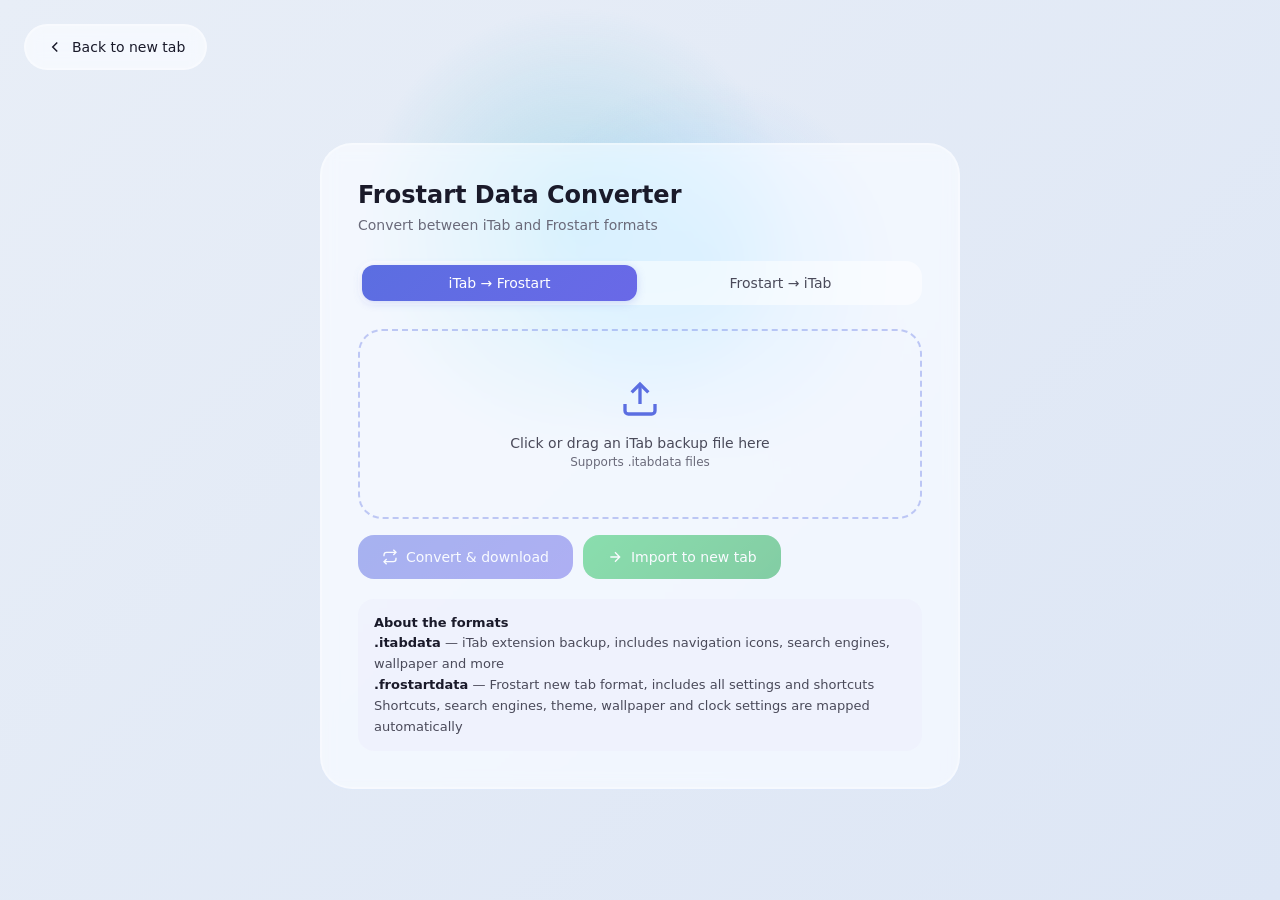
<file: converter.html>
<!DOCTYPE html>
<html lang="zh-CN">
<head>
    <meta charset="UTF-8">
    <meta name="viewport" content="width=device-width, initial-scale=1.0">
    <title data-i18n="converter.title">Frostart 数据转换工具</title>
    <!-- i18n 最早加载：内联主逻辑的动态文案依赖 I18N（独立网页，内联脚本是允许的例外） -->
    <script src="js/i18n.js"></script>
    <!--
      主题：自动跟随 Frostart 主站设置
            （扩展环境读 chrome.storage.local；纯网页读 localStorage）。

      许可：GPL-3.0，与主项目一致。
    -->
    <style>
    /* =========================================
       1. 设计令牌（与主站 tokens.css 对齐，仅保留转换工具实际用到的）
       ========================================= */
    @property --wp-c1      { syntax: '<color>'; inherits: true; initial-value: #e8eef7; }
    @property --wp-c2      { syntax: '<color>'; inherits: true; initial-value: #dde6f5; }
    @property --wp-angle   { syntax: '<angle>'; inherits: true; initial-value: 135deg; }
    @property --wp-solid   { syntax: '<color>'; inherits: true; initial-value: #e6eef7; }
    @property --blob-c1-strong { syntax: '<color>'; inherits: true; initial-value: rgba(45,136,240,0.5); }
    @property --blob-c1-soft   { syntax: '<color>'; inherits: true; initial-value: rgba(100,194,220,0.38); }
    @property --blob-c2-strong { syntax: '<color>'; inherits: true; initial-value: rgba(171,138,255,0.5); }
    @property --blob-c2-soft   { syntax: '<color>'; inherits: true; initial-value: rgba(140,200,255,0.38); }

    :root {
        --blur-amount: 8px;
        --glass-opacity: 1;
        --bg-base-alpha: 0.6;
        --saturation-amount: 150%;

        --radius-sm: 16px;
        --radius-md: 24px;
        --radius-lg: 32px;
        --radius-pill: 9999px;

        --time-fast: 0.15s;
        --time-normal: 0.3s;
        --time-slow: 0.8s;

        --easing-enter: cubic-bezier(0.2, 0.8, 0.4, 1);
        --easing-standard: cubic-bezier(0.4, 0, 0.2, 1);

        --shadow-xl: 0 16px 40px rgba(0, 0, 0, 0.15);
    }

    @media (prefers-color-scheme: light) {
        :root {
            --bg-primary: rgba(255, 255, 255, var(--bg-base-alpha));
            --bg-secondary: rgba(255, 255, 255, calc(var(--bg-base-alpha) * 0.85));
            --border-glass: 2px solid rgba(255, 255, 255, 0.3);
            --text-primary: #1a1a2a;
            --text-secondary: #4a4a5a;
            --text-muted: #6a6a7a;
            --gradient-page: linear-gradient(135deg, #D3E7FF 0%, #EAE2FF 100%);
            --blob-alpha-strong: 0.5;
            --blob-alpha-soft: 0.38;
            --accent-color: #5b6ee1;
        }
    }

    @media (prefers-color-scheme: dark) {
        :root {
            --bg-primary: rgba(28, 28, 40, var(--bg-base-alpha));
            --bg-secondary: rgba(28, 28, 40, calc(var(--bg-base-alpha) * 0.85));
            --border-glass: 2px solid rgba(255, 255, 255, 0.12);
            --text-primary: #f0f0f8;
            --text-secondary: #b8b8c8;
            --text-muted: #888898;
            --gradient-page: linear-gradient(135deg, #1a1a2e 0%, #16213e 100%);
            --blob-alpha-strong: 0.32;
            --blob-alpha-soft: 0.22;
            --accent-color: #7c8aef;
        }
    }

    /* =========================================
       2. 基础重置（与主站 base.css 对齐，仅保留必要部分）
       ========================================= */
    *, *::before, *::after {
        box-sizing: border-box;
        margin: 0;
        padding: 0;
        font-family: inherit;
    }

    html { font-size: 16px; }

    body {
        font-family: "HarmonyOS Sans SC", "PingFang SC", "Microsoft YaHei", "Noto Sans SC", system-ui, -apple-system, BlinkMacSystemFont, "Segoe UI", Roboto, "Helvetica Neue", Arial, sans-serif;
        min-height: 100vh;
        overflow-x: hidden;
        -webkit-font-smoothing: antialiased;
        -moz-osx-font-smoothing: grayscale;
        text-rendering: optimizeLegibility;
        color: var(--text-primary);
        background: var(--gradient-page);
        background-attachment: fixed;
    }

    button {
        border: none;
        background: none;
        font-family: inherit;
        cursor: pointer;
        color: inherit;
    }

    a {
        color: inherit;
        text-decoration: none;
    }

    ::selection {
        background: color-mix(in srgb, var(--accent-color) 35%, transparent);
        color: inherit;
    }

    /* =========================================
       3. 壁纸系统（与主站 base.css 对齐，简化为默认渐变 + 光斑）
       ========================================= */
    .wallpaper-layer {
        position: fixed;
        inset: 0;
        z-index: -3;
        overflow: hidden;
        background: linear-gradient(var(--wp-angle), var(--wp-c1), var(--wp-c2));
        contain: strict;
    }

    .wallpaper-layer .blob {
        position: absolute;
        border-radius: 50%;
        will-change: transform;
        animation: blob-float 22s ease-in-out infinite;
        transform: translate3d(-50%, -50%, 0);
        backface-visibility: hidden;
        perspective: 1000px;
    }

    .wallpaper-layer .blob-1 {
        width: 40vmax;
        height: 40vmax;
        background: radial-gradient(circle, var(--blob-c1-soft) 0%, transparent 60%);
        top: 25%;
        left: 45%;
        animation-delay: -3s;
    }

    .wallpaper-layer .blob-2 {
        width: 35vmax;
        height: 35vmax;
        background: radial-gradient(circle, var(--blob-c2-soft) 0%, transparent 60%);
        top: 30%;
        left: 55%;
        animation-delay: -14s;
    }

    @keyframes blob-float {
        0%, 100% { transform: translate3d(-50%, -50%, 0) scale(0.7) rotate(0deg); }
        25%      { transform: translate3d(-45%, -55%, 0) scale(0.8) rotate(8deg); }
        50%      { transform: translate3d(-55%, -45%, 0) scale(0.75) rotate(-6deg); }
        75%      { transform: translate3d(-48%, -52%, 0) scale(0.85) rotate(4deg); }
    }

    /* =========================================
       4. 玻璃效果 + 入场动画
       ========================================= */
    .glass-effect {
        background-color: var(--bg-primary);
        backdrop-filter: saturate(var(--saturation-amount)) blur(var(--blur-amount));
        -webkit-backdrop-filter: saturate(var(--saturation-amount)) blur(var(--blur-amount));
        border: var(--border-glass);
        opacity: var(--glass-opacity);
        --enter-target-opacity: var(--glass-opacity);
    }

    @keyframes enter-fade-up {
        from { opacity: 0; transform: translateY(40px); }
        to   { opacity: var(--enter-target-opacity, 1); transform: translateY(0); }
    }

    /* =========================================
       5. 转换工具专属样式（原 pages.css 全量内联）
       ========================================= */
    .converter-page {
        min-height: 100vh;
        display: flex;
        align-items: center;
        justify-content: center;
        padding: 80px 24px 48px;
    }

    .converter-back {
        position: fixed;
        top: 24px;
        left: 24px;
        display: inline-flex;
        align-items: center;
        gap: 8px;
        padding: 12px 20px;
        border-radius: var(--radius-pill);
        text-decoration: none;
        font-size: 14px;
        font-weight: 500;
        z-index: 10;
        opacity: 0;
        animation: enter-fade-up var(--time-slow) var(--easing-enter) 0.15s forwards;
    }

    .converter-back svg { width: 18px; height: 18px; }

    .converter-card {
        width: 100%;
        max-width: 640px;
        padding: 36px;
        border-radius: var(--radius-lg);
        opacity: 0;
        animation: enter-fade-up var(--time-slow) var(--easing-enter) forwards;
    }

    .converter-card h1 {
        font-size: 24px;
        font-weight: 600;
        margin-bottom: 8px;
        color: var(--text-primary);
    }

    .converter-subtitle {
        font-size: 14px;
        color: var(--text-muted);
        margin-bottom: 28px;
    }

    .converter-card .tab-nav {
        display: flex;
        gap: 6px;
        padding: 4px;
        margin-bottom: 24px;
        border-bottom: none;
        background: var(--bg-secondary);
        border-radius: var(--radius-sm);
    }

    .converter-card .tab-btn {
        flex: 1;
        padding: 10px;
        text-align: center;
        font-size: 14px;
        font-weight: 500;
        color: var(--text-secondary);
        border-radius: calc(var(--radius-sm) - 4px);
        transition: color var(--time-fast) var(--easing-standard),
                    background-color var(--time-fast) var(--easing-standard),
                    box-shadow var(--time-fast) var(--easing-standard);
    }

    .converter-card .tab-btn.active {
        color: #fff;
        background: linear-gradient(135deg, var(--accent-color), color-mix(in srgb, var(--accent-color) 70%, #8b5cf6));
        box-shadow: 0 2px 8px color-mix(in srgb, var(--accent-color) 25%, transparent);
    }

    .converter-card .tab-panel { display: none; }
    .converter-card .tab-panel.active { display: block; }

    .drop-zone {
        border: 2px dashed color-mix(in srgb, var(--accent-color) 35%, transparent);
        border-radius: var(--radius-md);
        padding: 48px 24px;
        text-align: center;
        cursor: pointer;
        margin-bottom: 16px;
        color: var(--text-secondary);
        transition: border-color var(--time-fast) var(--easing-standard),
                    background-color var(--time-fast) var(--easing-standard);
    }

    .drop-zone:hover,
    .drop-zone.dragover {
        border-color: var(--accent-color);
        background: color-mix(in srgb, var(--accent-color) 6%, transparent);
    }

    .drop-zone svg {
        width: 40px;
        height: 40px;
        color: var(--accent-color);
        margin-bottom: 12px;
    }

    .drop-zone p { font-size: 14px; color: var(--text-secondary); }
    .drop-zone .ext { font-size: 12px; color: var(--text-muted); margin-top: 4px; }

    .converter-preview {
        background: var(--bg-secondary);
        border-radius: var(--radius-sm);
        padding: 16px;
        margin-top: 16px;
        max-height: 320px;
        overflow-y: auto;
        font-size: 12px;
        line-height: 1.6;
        font-family: 'SF Mono', 'Cascadia Code', 'Consolas', monospace;
        white-space: pre-wrap;
        word-break: break-all;
        color: var(--text-secondary);
    }

    .converter-preview strong { color: var(--text-primary); }

    .converter-actions {
        display: flex;
        gap: 10px;
        margin-top: 16px;
        flex-wrap: wrap;
    }

    .converter-actions button {
        display: inline-flex;
        align-items: center;
        gap: 8px;
        padding: 14px 24px;
        border: none;
        border-radius: var(--radius-sm);
        font-size: 14px;
        font-weight: 500;
        cursor: pointer;
        font-family: inherit;
        color: var(--text-primary);
        background: var(--bg-secondary);
        transition: transform var(--time-fast) var(--easing-standard),
                    box-shadow var(--time-fast) var(--easing-standard),
                    opacity var(--time-fast) var(--easing-standard);
    }

    .converter-actions button:not(:disabled):hover { transform: translateY(-2px); }

    .converter-actions .btn-import-now {
        background: linear-gradient(135deg, #22c55e, #16a34a);
        color: #fff;
    }
    .converter-actions .btn-import-now:hover:not(:disabled) {
        box-shadow: 0 8px 20px rgba(34, 197, 94, 0.35);
    }

    .converter-actions .btn-primary {
        background: linear-gradient(135deg, var(--accent-color), color-mix(in srgb, var(--accent-color) 70%, #8b5cf6));
        color: #fff;
    }
    .converter-actions .btn-primary:hover:not(:disabled) {
        box-shadow: 0 8px 20px color-mix(in srgb, var(--accent-color) 35%, transparent);
    }

    .converter-actions button:disabled { opacity: 0.5; cursor: not-allowed; }
    .converter-actions button:not(:disabled):active { transform: scale(0.85); }
    .converter-actions svg { width: 16px; height: 16px; }

    .converter-info {
        background: color-mix(in srgb, var(--accent-color) 6%, var(--bg-secondary));
        border-radius: var(--radius-sm);
        padding: 14px 16px;
        font-size: 13px;
        color: var(--text-secondary);
        line-height: 1.6;
        margin-top: 20px;
    }
    .converter-info strong { color: var(--text-primary); }

    /* Toast */
    #toast.toast {
        position: fixed;
        bottom: 32px;
        left: 50%;
        top: auto;
        transform: translateX(-50%) translateY(80px);
        padding: 12px 24px;
        border-radius: var(--radius-pill);
        font-size: 14px;
        font-weight: 500;
        color: #fff;
        background: color-mix(in srgb, var(--text-primary) 85%, transparent);
        backdrop-filter: blur(12px);
        -webkit-backdrop-filter: blur(12px);
        border: none;
        box-shadow: var(--shadow-xl);
        z-index: 999;
        pointer-events: none;
        opacity: 0;
        transition: opacity var(--time-normal) var(--easing-enter),
                    transform var(--time-normal) var(--easing-enter);
    }
    #toast.toast.show {
        opacity: 1;
        transform: translateX(-50%) translateY(0);
    }
    #toast.toast.error {
        background: rgba(217, 69, 69, 0.92);
    }

    /* 无障碍：尊重减少动画偏好 */
    @media (prefers-reduced-motion: reduce) {
        *, *::before, *::after {
            animation-duration: 0.01ms !important;
            animation-iteration-count: 1 !important;
            transition-duration: 0.01ms !important;
        }
    }
    </style>
</head>
<body>
    <!-- 壁纸层：默认渐变光斑（与主站一致） -->
    <div class="wallpaper-layer" aria-hidden="true">
        <div class="blob blob-1"></div>
        <div class="blob blob-2"></div>
    </div>

    <!-- 返回按钮：仅作为扩展页面打开时才有意义；独立网页打开时点击会 404，无副作用。
         文字包 span，避免 data-i18n 的 textContent 覆盖掉 svg -->
    <a href="newtab.html" class="converter-back glass-effect" data-i18n-title="page.backToNewTabTitle" title="返回新标签页">
        <svg viewBox="0 0 24 24" fill="none" stroke="currentColor" stroke-width="2"><polyline points="15 18 9 12 15 6"/></svg>
        <span data-i18n="page.backToNewTab">返回新标签页</span>
    </a>

    <div class="converter-page">
        <div class="converter-card glass-effect">
            <h1 data-i18n="converter.h1">Frostart 数据转换</h1>
            <p class="converter-subtitle" data-i18n="converter.subtitle">在 iTab 和 Frostart 格式之间互相转换</p>

            <nav class="tab-nav" role="tablist">
                <button class="tab-btn active" data-ctab="import" role="tab">iTab → Frostart</button>
                <button class="tab-btn" data-ctab="export" role="tab">Frostart → iTab</button>
            </nav>

            <!-- 导入面板 -->
            <div class="tab-panel active" data-cpanel="import">
                <div class="drop-zone" id="itab-drop">
                    <svg viewBox="0 0 24 24" fill="none" stroke="currentColor" stroke-width="2">
                        <path d="M21 15v4a2 2 0 0 1-2 2H5a2 2 0 0 1-2-2v-4"></path>
                        <polyline points="17 8 12 3 7 8"></polyline>
                        <line x1="12" y1="3" x2="12" y2="15"></line>
                    </svg>
                    <p data-i18n="converter.dropItab">点击或拖拽 iTab 备份文件到这里</p>
                    <p class="ext" data-i18n="converter.itabExt">支持 .itabdata 格式</p>
                    <input type="file" id="itab-input" accept=".itabdata,.json" style="display:none;">
                </div>
                <div class="converter-preview" id="import-preview" style="display:none;"></div>
                <div class="converter-actions">
                    <button class="btn-primary" id="convert-btn" disabled>
                        <svg viewBox="0 0 24 24" fill="none" stroke="currentColor" stroke-width="2"><polyline points="17 1 21 5 17 9"/><path d="M3 11V9a4 4 0 0 1 4-4h14"/><polyline points="7 23 3 19 7 15"/><path d="M21 13v2a4 4 0 0 1-4 4H3"/></svg>
                        <span data-i18n="converter.convertDownload">转换并下载</span>
                    </button>
                    <button class="btn-import-now" id="import-now-btn" disabled>
                        <svg viewBox="0 0 24 24" fill="none" stroke="currentColor" stroke-width="2"><path d="M5 12h14M12 5l7 7-7 7"/></svg>
                        <span data-i18n="converter.importNow">导入到新标签页</span>
                    </button>
                </div>
            </div>

            <!-- 导出面板 -->
            <div class="tab-panel" data-cpanel="export">
                <div class="drop-zone" id="frostart-drop">
                    <svg viewBox="0 0 24 24" fill="none" stroke="currentColor" stroke-width="2">
                        <path d="M21 15v4a2 2 0 0 1-2 2H5a2 2 0 0 1-2-2v-4"></path>
                        <polyline points="17 8 12 3 7 8"></polyline>
                        <line x1="12" y1="3" x2="12" y2="15"></line>
                    </svg>
                    <p data-i18n="converter.dropFrostart">点击或拖拽 Frostart 备份文件</p>
                    <p class="ext" data-i18n="converter.frostartExt">支持 .frostartdata 格式</p>
                    <input type="file" id="frostart-input" accept=".frostartdata,.json" style="display:none;">
                </div>
                <div class="converter-actions" style="margin-top:0;">
                    <button id="export-current-btn">
                        <svg viewBox="0 0 24 24" fill="none" stroke="currentColor" stroke-width="2"><path d="M21 15v4a2 2 0 0 1-2 2H5a2 2 0 0 1-2-2v-4"/><polyline points="7 10 12 15 17 10"/><line x1="12" y1="15" x2="12" y2="3"/></svg>
                        <span data-i18n="converter.exportCurrent">从当前新标签页导出</span>
                    </button>
                </div>
                <div class="converter-preview" id="export-preview" style="display:none;"></div>
                <div class="converter-actions">
                    <button class="btn-primary" id="export-itab-btn" disabled>
                        <svg viewBox="0 0 24 24" fill="none" stroke="currentColor" stroke-width="2"><polyline points="17 1 21 5 17 9"/><path d="M3 11V9a4 4 0 0 1 4-4h14"/><polyline points="7 23 3 19 7 15"/><path d="M21 13v2a4 4 0 0 1-4 4H3"/></svg>
                        <span data-i18n="converter.convertToItab">转换为 iTab 格式</span>
                    </button>
                </div>
            </div>

            <div class="converter-info" data-i18n-html="converter.info">
                <strong>格式说明</strong><br>
                <strong>.itabdata</strong> — iTab 插件备份格式，包含导航图标、搜索引擎、壁纸等<br>
                <strong>.frostartdata</strong> — Frostart 新标签页格式，包含全部设置与快捷方式<br>
                转换时会自动映射快捷方式、搜索引擎、主题、壁纸、时钟设置等
            </div>
        </div>
    </div>

    <div class="toast" id="toast"></div>

    <script>
/* =========================================
   Frostart 数据转换工具主逻辑
   ========================================= */

/* 文案：优先用 js/i18n.js 的 I18N；
   本页也支持脱离 js/ 目录当单文件打开，此时 I18N 不存在，
   用下面这份内联中文兜底（静态 HTML 的中文默认内容会自然保留） */
const T = (window.I18N && typeof window.I18N.t === 'function')
    ? window.I18N.t.bind(window.I18N)
    : (function () {
        const fallback = {
            'converter.unnamed': '未命名',
            'converter.statsImport': '{n} 个快捷方式，{m} 个自定义引擎',
            'converter.importPreviewTitle': '转换预览',
            'converter.shortcutList': '快捷方式列表:',
            'converter.parseOk': '解析成功~ {stats}',
            'converter.parseFailed': '文件解析失败：',
            'converter.downloadedFrostart': '已下载 .frostartdata 文件',
            'converter.importedJump': '已导入~ 正在跳转到新标签页…',
            'converter.statsExport': '{n} 个快捷方式',
            'converter.exportPreviewTitle': '数据预览',
            'converter.shortcutsLabel': '快捷方式：',
            'converter.noData': '当前没有存储的数据哦',
            'converter.dataRead': '已读取当前数据~',
            'converter.downloadedItab': '已下载 .itabdata 文件~'
        };
        return function (key, vars) {
            let s = fallback[key] != null ? fallback[key] : key;
            if (vars) s = s.replace(/\{(\w+)\}/g, function (_, name) {
                return vars[name] != null ? vars[name] : '{' + name + '}';
            });
            return s;
        };
    })();

/* Frostart 默认设置（与 settings.js defaultSettings 手动对齐）
   ⚠️ 修改 settings.js 的 defaultSettings 后需同步更新此处。 */
const FROSTART_DEFAULTS = {
    theme: 'auto',
    lang: 'auto',
    accentColor: '#5f96f2',
    blur: 8,
    opacity: 100,
    saturation: 150,
    iconSize: 72,
    borderRadius: 24,
    iconBgOpacity: -1,
    shortcutGap: 24,
    shortcutNameSize: 13,
    customFont: '',
    clockFont: '',
    clockColor: '',
    dateColor: '',
    shortcutNameColor: '',
    searchTextColor: '',
    searchPlaceholderColor: '',
    clockSize: 100,
    searchWidth: 650,
    contentPosition: 18,
    iconMaxWidth: 960,
    iconMaxWidthUnit: 'px',
    timeFormat: 24,
    showSeconds: false,
    showWeek: true,
    showLunar: false,
    wallpaperMode: 'gradient',
    wallpaperImage: '',
    wallpaperColor: '#e6eef7',
    wallpaperMask: 20,
    wallpaperBlur: 0,
    gradientColor1: '#e8eef7',
    gradientColor2: '#dde6f5',
    gradientAngle: 135,
    blobColor1: '',
    blobColor2: '',
    linkAccentToBlob: true,
    kaomoji: true,
    searchEngine: 'google',
    customEngines: [],
    searchInNewTab: false,
    openInNewTab: true,
    shortcuts: []
};

let itabData = null;
let frostartData = null;

/* =========================================
   工具函数
   ========================================= */
function showToast(msg, isError) {
    const toast = document.getElementById('toast');
    toast.textContent = msg;
    toast.className = 'toast show' + (isError ? ' error' : '');
    setTimeout(() => toast.classList.remove('show'), 3000);
}

function downloadFile(filename, content) {
    const blob = new Blob([JSON.stringify(content, null, 2)], { type: 'application/json' });
    const url = URL.createObjectURL(blob);
    const a = document.createElement('a');
    a.href = url;
    a.download = filename;
    a.click();
    URL.revokeObjectURL(url);
}

/* 转义导入数据中的不可信字段，防止通过 innerHTML 触发 XSS。
   导入的 iTab / Frostart 备份文件可由攻击者构造，name/url 必须当作用户输入处理。 */
function escapeHtml(text) {
    const div = document.createElement('div');
    div.textContent = String(text == null ? '' : text);
    return div.innerHTML;
}

/* =========================================
   存储适配 
   主站 SettingsManager 在扩展环境用 chrome.storage.local，
   纯网页环境降级到 localStorage。转换工具必须使用同一份存储，
   否则"导出当前数据"读不到、"立即导入"写了主站看不到。
   ========================================= */
function isExtensionEnv() {
    return typeof chrome !== 'undefined' && chrome.storage && chrome.storage.local;
}

function readFrostartSettings() {
    return new Promise((resolve) => {
        if (isExtensionEnv()) {
            chrome.storage.local.get(['frostartSettings'], (result) => {
                resolve((result && result.frostartSettings) || null);
            });
        } else {
            try {
                const raw = localStorage.getItem('frostartSettings');
                resolve(raw ? JSON.parse(raw) : null);
            } catch (e) { resolve(null); }
        }
    });
}

function writeFrostartSettings(settings) {
    return new Promise((resolve) => {
        if (isExtensionEnv()) {
            chrome.storage.local.set({
                frostartSettings: settings,
                frostartSettings_backup: settings
            }, () => resolve());
            try {
                localStorage.setItem('frostartSettings', JSON.stringify(settings));
            } catch (e) { /* 忽略 */ }
        } else {
            try {
                localStorage.setItem('frostartSettings', JSON.stringify(settings));
                localStorage.setItem('frostartSettings_backup', JSON.stringify(settings));
            } catch (e) { /* 配额超限忽略，调用方已下载文件兜底 */ }
            resolve();
        }
    });
}

/* =========================================
   Tab 切换
   ========================================= */
document.querySelectorAll('[data-ctab]').forEach(btn => {
    btn.addEventListener('click', () => {
        document.querySelectorAll('[data-ctab]').forEach(b => b.classList.remove('active'));
        document.querySelectorAll('[data-cpanel]').forEach(p => p.classList.remove('active'));
        btn.classList.add('active');
        document.querySelector(`[data-cpanel="${btn.dataset.ctab}"]`).classList.add('active');
    });
});

/* =========================================
   iTab → Frostart 转换
   ========================================= */
function convertItabToFrostart(itab) {
    const base = itab.baseConfig || {};
    const nav = itab.navConfig || [];

    const shortcuts = [];
    let id = 1;
    nav.forEach(group => {
        (group.children || []).forEach(item => {
            if (item.url) {
                shortcuts.push({
                    id: id++,
                    name: item.name || T('converter.unnamed'),
                    url: item.url,
                    icon: item.src || ''
                });
            }
        });
    });

    const engineMap = {
        google: 'google',
        bing: 'bing',
        baidu: 'baidu',
        duckduckgo: 'duckduckgo',
        sogou: 'sougou', so360: null,
        yahoo: 'yahoo',
        bilibili: 'bilibili',
        zhihu: 'zhihu',
        weibo: 'weibo',
        douban: 'douban',
        xiaohongshu: 'xiaohongshu', xhs: 'xiaohongshu',
        douyin: 'douyin',
        toutiao: 'toutiao',
        taobao: 'taobao',
        jd: 'jd', jingdong: 'jd',
        github: 'github',
        googlescholar: 'googlescholar', scholar: 'googlescholar'
    };
    let searchEngine = 'google';
    const customEngines = [];
    const itabEngines = base.searchEngine || [];
    const useSearch = base.useSearch || '';

    const mappedToBuiltin = new Set(
        Object.entries(engineMap).filter(([, v]) => v).map(([k]) => k)
    );
    if (mappedToBuiltin.has(useSearch)) {
        searchEngine = engineMap[useSearch];
    }

    itabEngines.forEach(en => {
        if (mappedToBuiltin.has(en.key)) {
            if (useSearch === en.key) searchEngine = engineMap[en.key];
            return;
        }
        if (en.href) {
            const cid = 'custom_' + en.key;
            customEngines.push({
                id: cid,
                name: en.title || en.key,
                url: en.href
            });
            if (useSearch === en.key) searchEngine = cid;
        }
    });

    const themeMode = base.theme?.mode || 'light';
    const wp = base.wallpaper || {};
    let wallpaperMode = 'gradient';
    if (wp.type === 4 && wp.src) wallpaperMode = 'image';
    if (wp.type === 1) wallpaperMode = 'solid';

    const time = base.time || {};
    const icon = base.icon || {};

    const fromItab = {
        theme: themeMode === 'dark' ? 'dark' : 'light',
        shortcuts,
        searchEngine,
        customEngines,
        searchInNewTab: !!(base.open && base.open.searchBlank),
        openInNewTab: !(base.open && base.open.iconBlank === false),
        wallpaperMode,
        wallpaperImage: wp.src || '',
        wallpaperMask: wp.mask != null ? Math.round(wp.mask * 100) : undefined,
        wallpaperBlur: wp.blur || undefined,
        timeFormat: time.hour24 ? 24 : (time.hour24 === false ? 12 : undefined),
        showSeconds: time.sec === true ? true : undefined,
        clockColor: time.color || undefined,
        clockSize: time.size || undefined,
        customFont: time.font || undefined,
        iconSize: icon.iconSize || undefined,
        borderRadius: icon.iconRadius || undefined,
        shortcutNameSize: icon.nameSize || undefined,
        shortcutNameColor: icon.nameColor || undefined,
        iconBgOpacity: icon.opactiy != null ? Math.round(icon.opactiy * 100) : undefined
    };

    Object.keys(fromItab).forEach(k => {
        if (fromItab[k] === undefined) delete fromItab[k];
    });

    return { ...FROSTART_DEFAULTS, ...fromItab };
}

/* =========================================
   Frostart → iTab 转换
   ========================================= */
function convertFrostartToItab(fs) {
    const navChildren = (fs.shortcuts || []).map((s, i) => ({
        id: 'fs_' + i,
        url: s.url,
        type: 'icon',
        name: s.name,
        src: s.icon || '',
        backgroundColor: '#FFFFFF',
        iconText: s.name.substring(0, 3),
        view: 0
    }));

    const searchEngine = [
        { key: 'google', title: 'Google', href: 'https://www.google.com/search?q=' },
        { key: 'bing', title: '必应', href: 'https://www.bing.com/search?q=' },
        { key: 'baidu', title: '百度', href: 'https://www.baidu.com/s?wd=' }
    ];
    (fs.customEngines || []).forEach(en => {
        searchEngine.push({ key: en.id, title: en.name, href: en.url });
    });

    return {
        baseConfig: {
            lang: 'zh-CN',
            searchEngine,
            useSearch: fs.searchEngine || 'google',
            theme: {
                mode: fs.theme === 'dark' ? 'dark' : 'light',
                system: fs.theme === 'auto',
                color: '#1890FF'
            },
            wallpaper: {
                mask: (fs.wallpaperMask || 0) / 100,
                blur: fs.wallpaperBlur || 0,
                type: fs.wallpaperMode === 'image' ? 4 : (fs.wallpaperMode === 'solid' ? 1 : 0),
                src: fs.wallpaperImage || ''
            },
            time: {
                show: true,
                size: fs.clockSize || 100,
                color: fs.clockColor || '#FFFFFF',
                hour24: (fs.timeFormat || 24) === 24,
                sec: fs.showSeconds || false,
                font: fs.customFont || ''
            },
            icon: {
                iconSize: fs.iconSize || 72,
                iconRadius: fs.borderRadius || 24,
                nameSize: fs.shortcutNameSize || 13,
                nameColor: fs.shortcutNameColor || '#fff',
                opactiy: fs.iconBgOpacity >= 0 ? fs.iconBgOpacity / 100 : 1
            },
            open: {
                searchBlank: fs.searchInNewTab || false,
                iconBlank: fs.openInNewTab !== false
            }
        },
        navConfig: [{
            id: '1',
            name: '主页',
            icon: 'home',
            children: navChildren
        }]
    };
}

/* =========================================
   导入逻辑
   ========================================= */
const itabDrop = document.getElementById('itab-drop');
const itabInput = document.getElementById('itab-input');

itabDrop.addEventListener('click', () => itabInput.click());
itabDrop.addEventListener('dragover', (e) => { e.preventDefault(); itabDrop.classList.add('dragover'); });
itabDrop.addEventListener('dragleave', () => itabDrop.classList.remove('dragover'));
itabDrop.addEventListener('drop', (e) => {
    e.preventDefault();
    itabDrop.classList.remove('dragover');
    if (e.dataTransfer.files[0]) handleItabFile(e.dataTransfer.files[0]);
});
itabInput.addEventListener('change', (e) => {
    if (e.target.files[0]) handleItabFile(e.target.files[0]);
});

function handleItabFile(file) {
    const reader = new FileReader();
    reader.onload = () => {
        try {
            itabData = JSON.parse(reader.result);
            const converted = convertItabToFrostart(itabData);
            const stats = T('converter.statsImport', { n: converted.shortcuts.length, m: converted.customEngines.length });
            document.getElementById('import-preview').style.display = 'block';
            document.getElementById('import-preview').innerHTML =
                `<strong>${T('converter.importPreviewTitle')}</strong>\n${stats}\n\n${T('converter.shortcutList')}\n${converted.shortcuts.map(s => `  • ${escapeHtml(s.name)} → ${escapeHtml(s.url.substring(0,50))}`).join('\n')}`;
            document.getElementById('convert-btn').disabled = false;
            document.getElementById('import-now-btn').disabled = false;
            showToast(T('converter.parseOk', { stats }));
        } catch (err) {
            showToast(T('converter.parseFailed') + err.message, true);
        }
    };
    reader.readAsText(file);
}

document.getElementById('convert-btn').addEventListener('click', () => {
    if (!itabData) return;
    const converted = convertItabToFrostart(itabData);
    const date = new Date().toISOString().slice(0, 10);
    downloadFile(`frostart-backup-${date}.frostartdata`, converted);
    showToast(T('converter.downloadedFrostart'));
});

document.getElementById('import-now-btn').addEventListener('click', async () => {
    if (!itabData) return;
    const converted = convertItabToFrostart(itabData);
    await writeFrostartSettings(converted);
    showToast(T('converter.importedJump'));
    setTimeout(() => window.location.href = 'newtab.html', 1000);
});

/* =========================================
   导出逻辑
   ========================================= */
const frostartDrop = document.getElementById('frostart-drop');
const frostartInput = document.getElementById('frostart-input');

frostartDrop.addEventListener('click', () => frostartInput.click());
frostartDrop.addEventListener('dragover', (e) => { e.preventDefault(); frostartDrop.classList.add('dragover'); });
frostartDrop.addEventListener('dragleave', () => frostartDrop.classList.remove('dragover'));
frostartDrop.addEventListener('drop', (e) => {
    e.preventDefault();
    frostartDrop.classList.remove('dragover');
    if (e.dataTransfer.files[0]) handleFrostartFile(e.dataTransfer.files[0]);
});
frostartInput.addEventListener('change', (e) => {
    if (e.target.files[0]) handleFrostartFile(e.target.files[0]);
});

function handleFrostartFile(file) {
    const reader = new FileReader();
    reader.onload = () => {
        try {
            frostartData = JSON.parse(reader.result);
            showExportPreview(frostartData);
        } catch (err) {
            showToast(T('converter.parseFailed') + err.message, true);
        }
    };
    reader.readAsText(file);
}

function showExportPreview(data) {
    const stats = T('converter.statsExport', { n: (data.shortcuts || []).length });
    document.getElementById('export-preview').style.display = 'block';
    document.getElementById('export-preview').innerHTML =
        `<strong>${T('converter.exportPreviewTitle')}</strong>\n${stats}\n\n${T('converter.shortcutsLabel')}\n${(data.shortcuts || []).map(s => `  • ${escapeHtml(s.name)}`).join('\n')}`;
    document.getElementById('export-itab-btn').disabled = false;
}

document.getElementById('export-current-btn').addEventListener('click', async () => {
    const settings = await readFrostartSettings();
    if (!settings) {
        showToast(T('converter.noData'), true);
        return;
    }
    frostartData = settings;
    showExportPreview(frostartData);
    showToast(T('converter.dataRead'));
});

document.getElementById('export-itab-btn').addEventListener('click', () => {
    if (!frostartData) return;
    const converted = convertFrostartToItab(frostartData);
    const date = new Date().toISOString().slice(0, 10);
    downloadFile(`itab-backup-${date}.itabdata`, converted);
    showToast(T('converter.downloadedItab'));
});
    </script>
</body>
</html>
</file>
